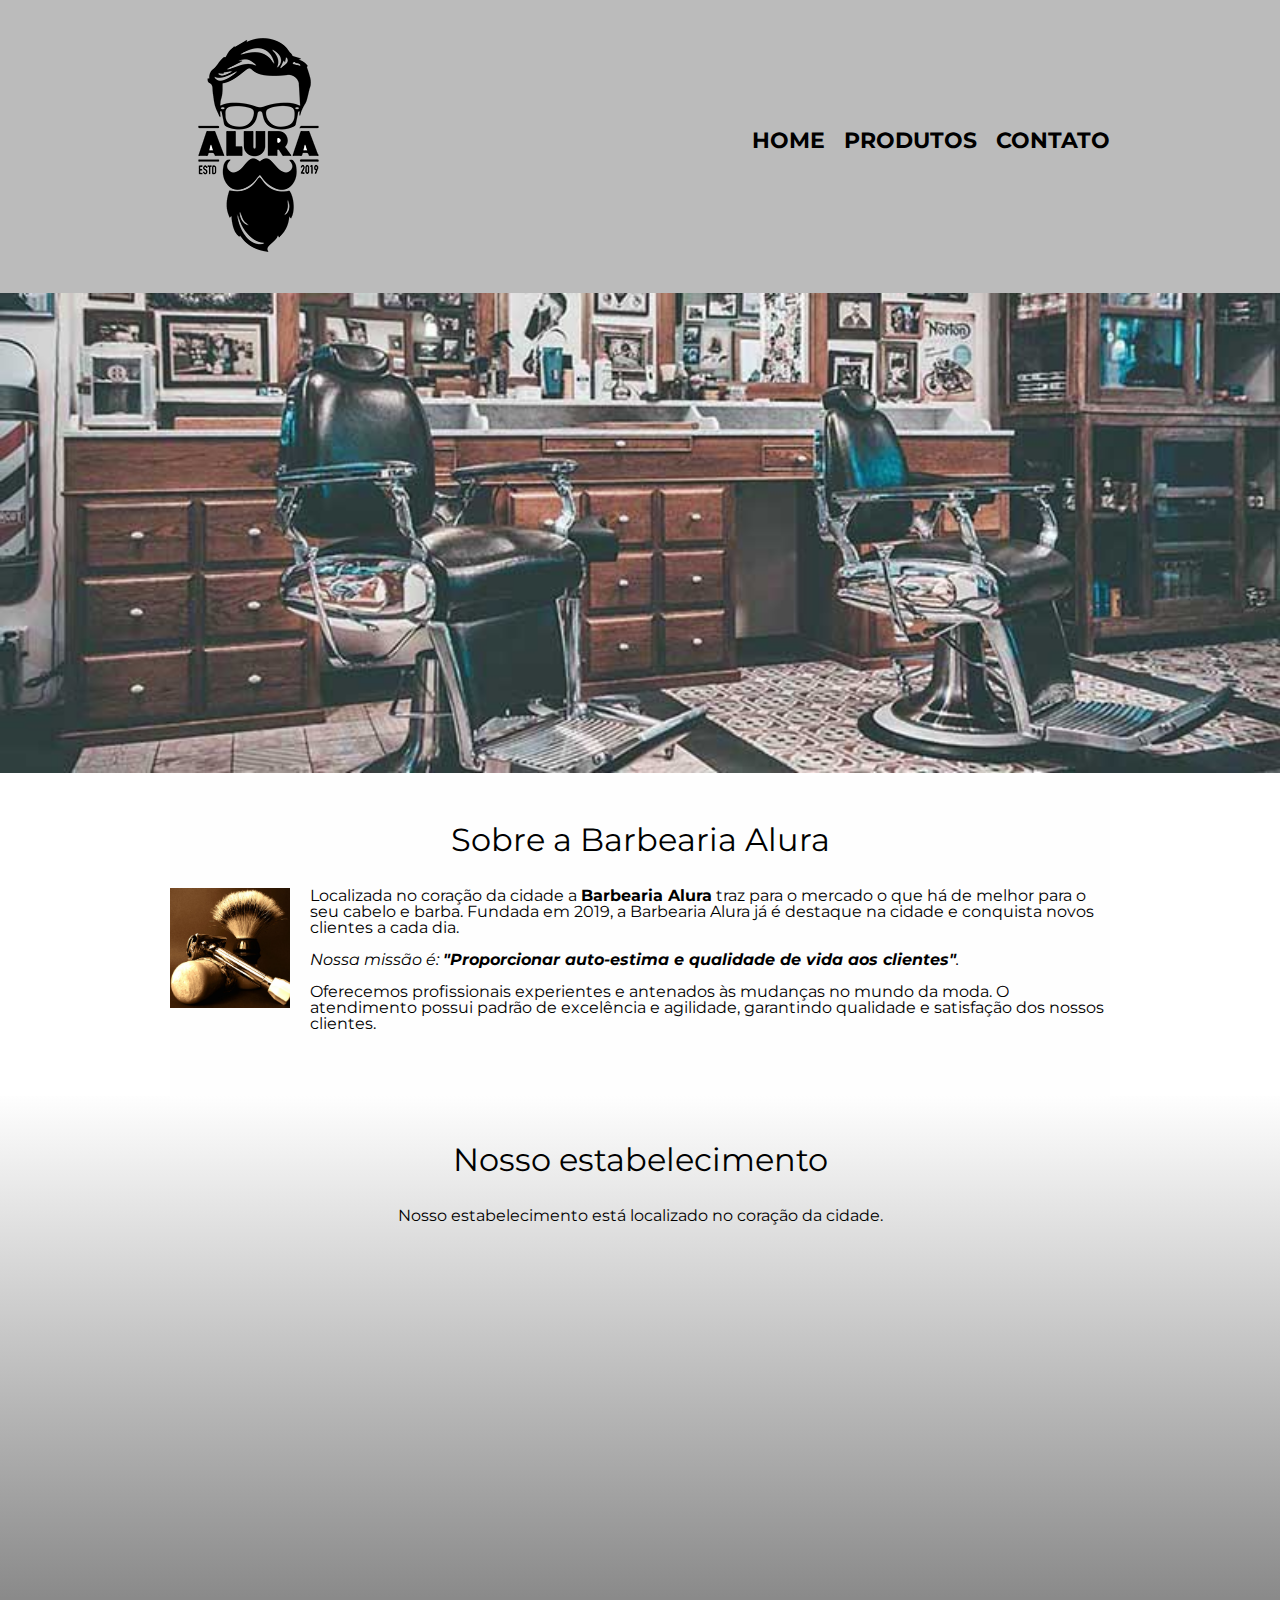
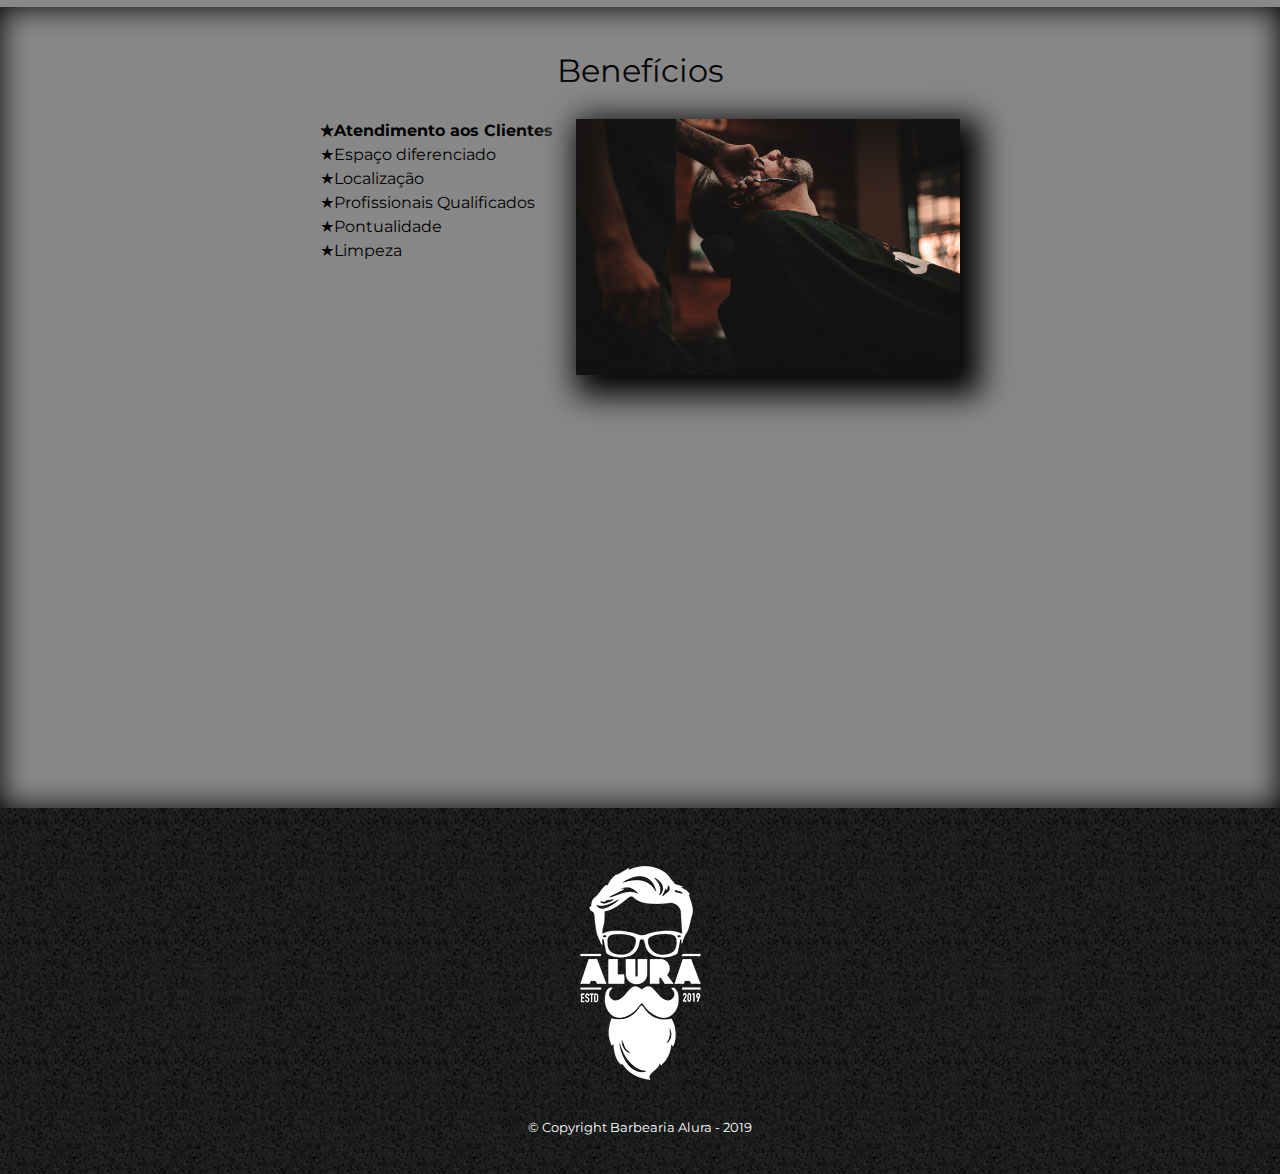
<file: projeto/index.html>
<!DOCTYPE html>
<html lang="pt-br">
	<head>
		<meta charset="UTF-8">
		<meta name="viewport" content="width=device-width">
		<title>Barbearia Alura</title>

		<link rel="stylesheet" href="reset.css">
		<link rel="stylesheet" href="style.css">
		<link href="https://fonts.googleapis.com/css?family=Montserrat&display=swap" rel="stylesheet">
	</head>

	<body>
		<header>
			<div class="caixa">
				<h1><img src="logo.png"></h1>

				<nav>
					<ul>
						<li><a href="index.html">Home</a></li>
						<li><a href="produtos.html">Produtos</a></li>
						<li><a href="contato.html">Contato</a></li>
					</ul>
				</nav>
			</div>
		</header>

		<img class="banner" src="banner.jpg">

		<main>
			<section class="principal">
				<h2 class="titulo-principal">Sobre a Barbearia Alura</h2>

				<img class="utensilios" src="utensilios.jpg" alt="Utensilios de um barbeiro.">
		 
				<p>Localizada no coração da cidade a <strong>Barbearia Alura</strong> traz para o mercado o que há de melhor para o seu cabelo e barba. Fundada em 2019, a Barbearia Alura já é destaque na cidade e conquista novos clientes a cada dia.</p>

				<p id="missao"><em>Nossa missão é: <strong>"Proporcionar auto-estima e qualidade de vida aos clientes"</strong>.</em></p>

				<p>Oferecemos profissionais experientes e antenados às mudanças no mundo da moda. O atendimento possui padrão de excelência e agilidade, garantindo qualidade e satisfação dos nossos clientes.</p>
			</section>

			<section class="mapa">
				<h3 class="titulo-principal">Nosso estabelecimento</h3>
				<p>Nosso estabelecimento está localizado no coração da cidade.</p>

				<div class="mapa-conteudo">
					<iframe src="https://www.google.com/maps/embed?pb=!1m18!1m12!1m3!1d3656.4483278365396!2d-46.63466568562861!3d-23.588249068469487!2m3!1f0!2f0!3f0!3m2!1i1024!2i768!4f13.1!3m3!1m2!1s0x94ce5a2b2ed7f3a1%3A0xab35da2f5ca62674!2sCaelum!5e0!3m2!1spt-BR!2sbr!4v1568814489656!5m2!1spt-BR!2sbr" width="100%" height="300" frameborder="0" style="border:0;" allowfullscreen=""></iframe>
				</div>
				</section>

			<section class="beneficios">
				<h3 class="titulo-principal">Benefícios</h3>
				<div class="conteudo-beneficios">
				<ul class="lista-beneficios">
					<li class="itens">Atendimento aos Clientes</li>
					<li class="itens">Espaço diferenciado</li>
					<li class="itens">Localização</li>
					<li class="itens">Profissionais Qualificados</li>
					<li class="itens">Pontualidade</li>
					<li class="itens">Limpeza</li>
				</ul><img src="beneficios.jpg" class="imagem-beneficios">
				</div>
				<div class="video">
					<iframe width="100%" height="315" src="https://www.youtube.com/embed/wcVVXUV0YUY" frameborder="0" allow="accelerometer; autoplay; encrypted-media; gyroscope; picture-in-picture" allowfullscreen></iframe>
				</div>
			</section>
		</main>

		<footer>
			<img src="logo-branco.png">
			<p class="copyright">&copy; Copyright Barbearia Alura - 2019</p>
		</footer>
	</body>
</html>
</file>
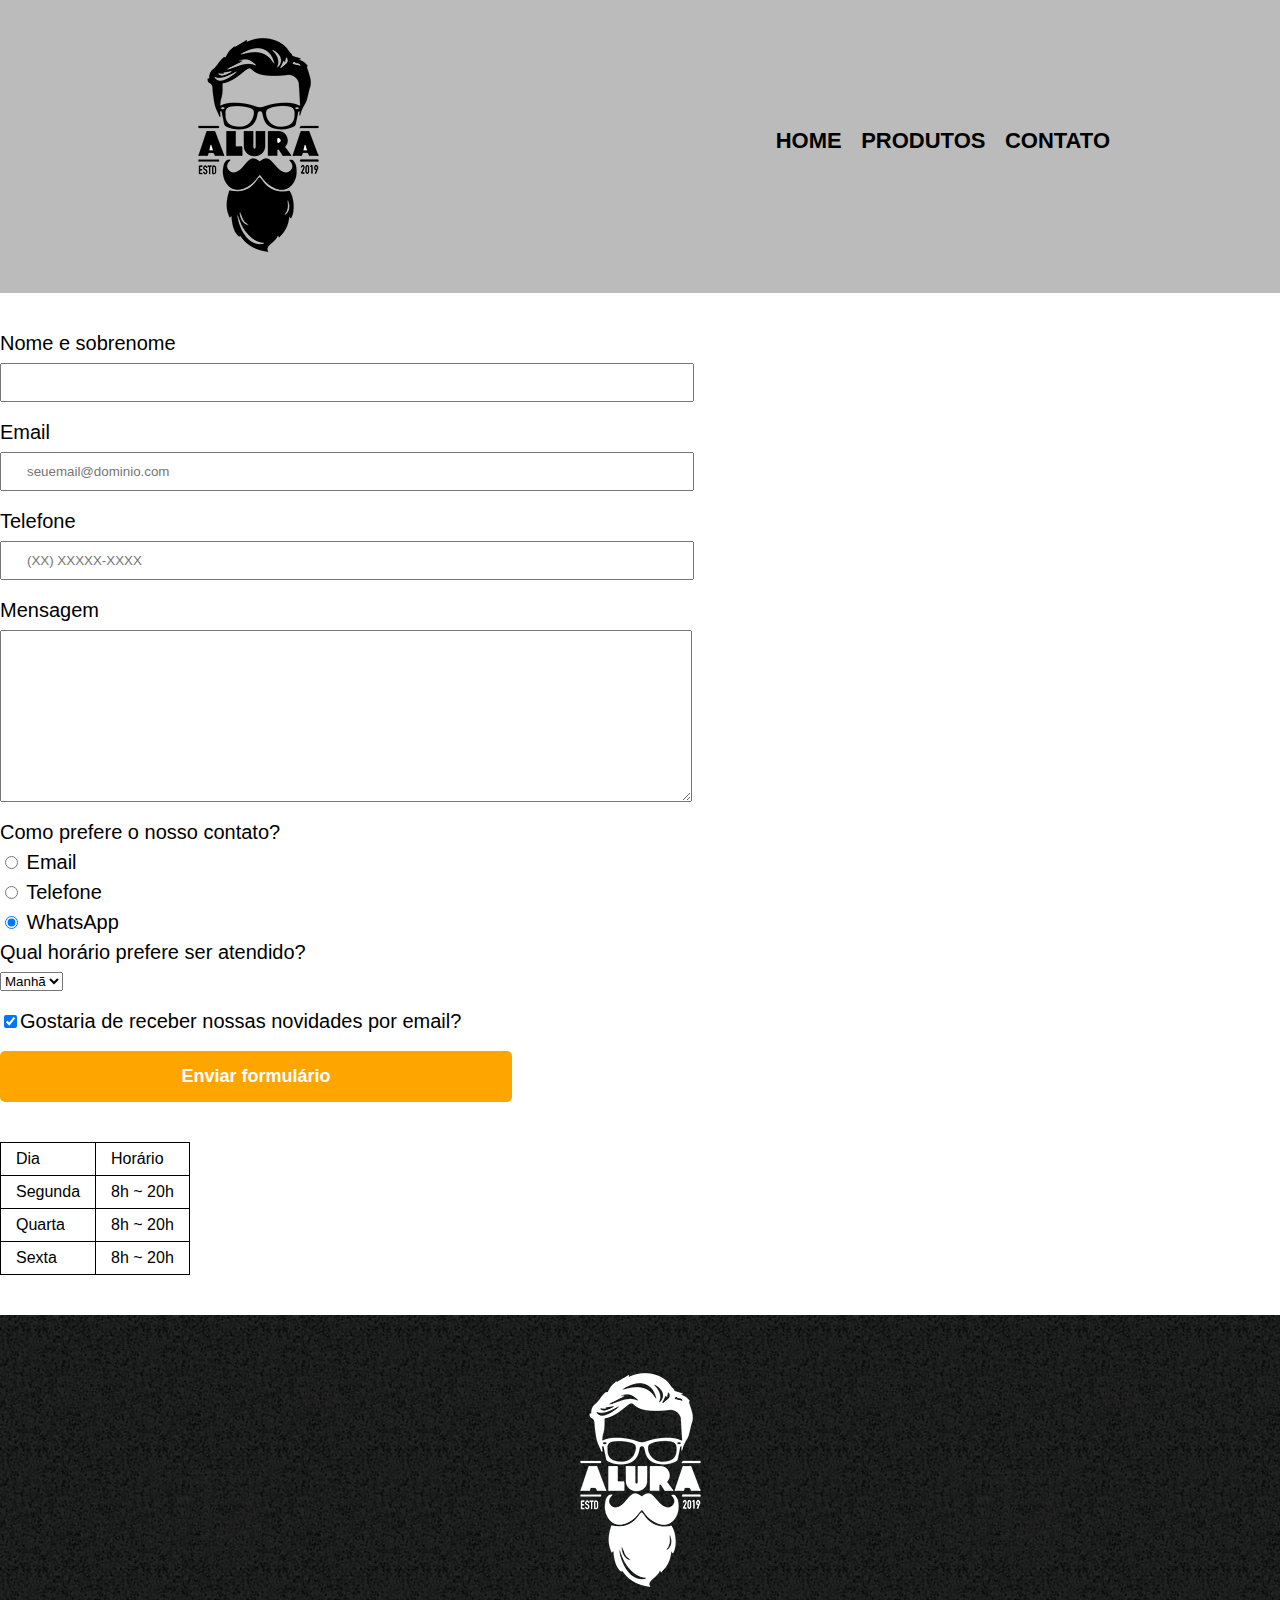
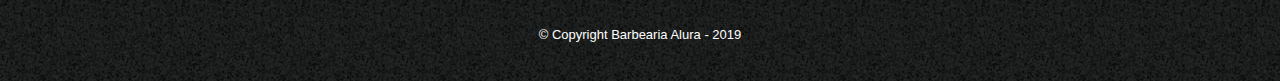
<file: projeto/contato.html>
<!DOCTYPE html>
<html>
	<head>
		<meta charset="UTF-8">
		<title>Contato - Barbearia Alura</title>

		<link rel="stylesheet" href="reset.css">
		<link rel="stylesheet" href="style.css">
	</head>
	<body>
		<header>
			<div class="caixa">
				<h1><img src="logo.png" alt="Logo da Barbearia Alura"></h1>

				<nav>
					<ul>
						<li><a href="index.html">Home</a></li>
						<li><a href="produtos.html">Produtos</a></li>
						<li><a href="contato.html">Contato</a></li>
					</ul>
				</nav>
			</div>
		</header>

		<main>
			<form>
				<label for="nomesobrenome">Nome e sobrenome</label>
				<input type="text" id="nomesobrenome" class="input-padrao" required>

				<label for="email">Email</label>
				<input type="email" id="email" class="input-padrao" required placeholder="seuemail@dominio.com">

				<label for="telefone">Telefone</label>
				<input type="tel" id="telefone" class="input-padrao" required placeholder="(XX) XXXXX-XXXX">

				<label for="mensagem">Mensagem</label>
				<textarea cols="70" rows="10" id="mensagem" class="input-padrao" required></textarea>

				<fieldset>
					<legend>Como prefere o nosso contato?</legend>
					<label for="radio-email"><input type="radio" name="contato" value="email" id="radio-email"> Email</label>
					
					<label for="radio-telefone"><input type="radio" name="contato" value="telefone" id="radio-telefone"> Telefone</label>
					
					<label for="radio-whatsapp"><input type="radio" name="contato" value="whatsapp" id="radio-whatsapp" checked> WhatsApp</label>
				</fieldset>

				<fieldset>
					<legend>Qual horário prefere ser atendido?</legend>
					<select>
						<option>Manhã</option>
						<option>Tarde</option>
						<option>Noite</option>
					</select>
				</fieldset>

				<label class="checkbox"><input type="checkbox" checked>Gostaria de receber nossas novidades por email?</label>

				<input type="submit" value="Enviar formulário" class="enviar">
			</form>

			<table>
				<tr>
					<td>Dia</td>
					<td>Horário</td>
				</tr>
				<tr>
					<td>Segunda</td>
					<td>8h ~ 20h</td>
				</tr>
				<tr>
					<td>Quarta</td>
					<td>8h ~ 20h</td>
				</tr>
				<tr>
					<td>Sexta</td>
					<td>8h ~ 20h</td>
				</tr>
			</table>
		</main>

		<footer>
			<img src="logo-branco.png" alt="Logo da Barbearia Alura">
			<p class="copyright">&copy; Copyright Barbearia Alura - 2019</p>
		</footer>
	</body>
</html>
</file>
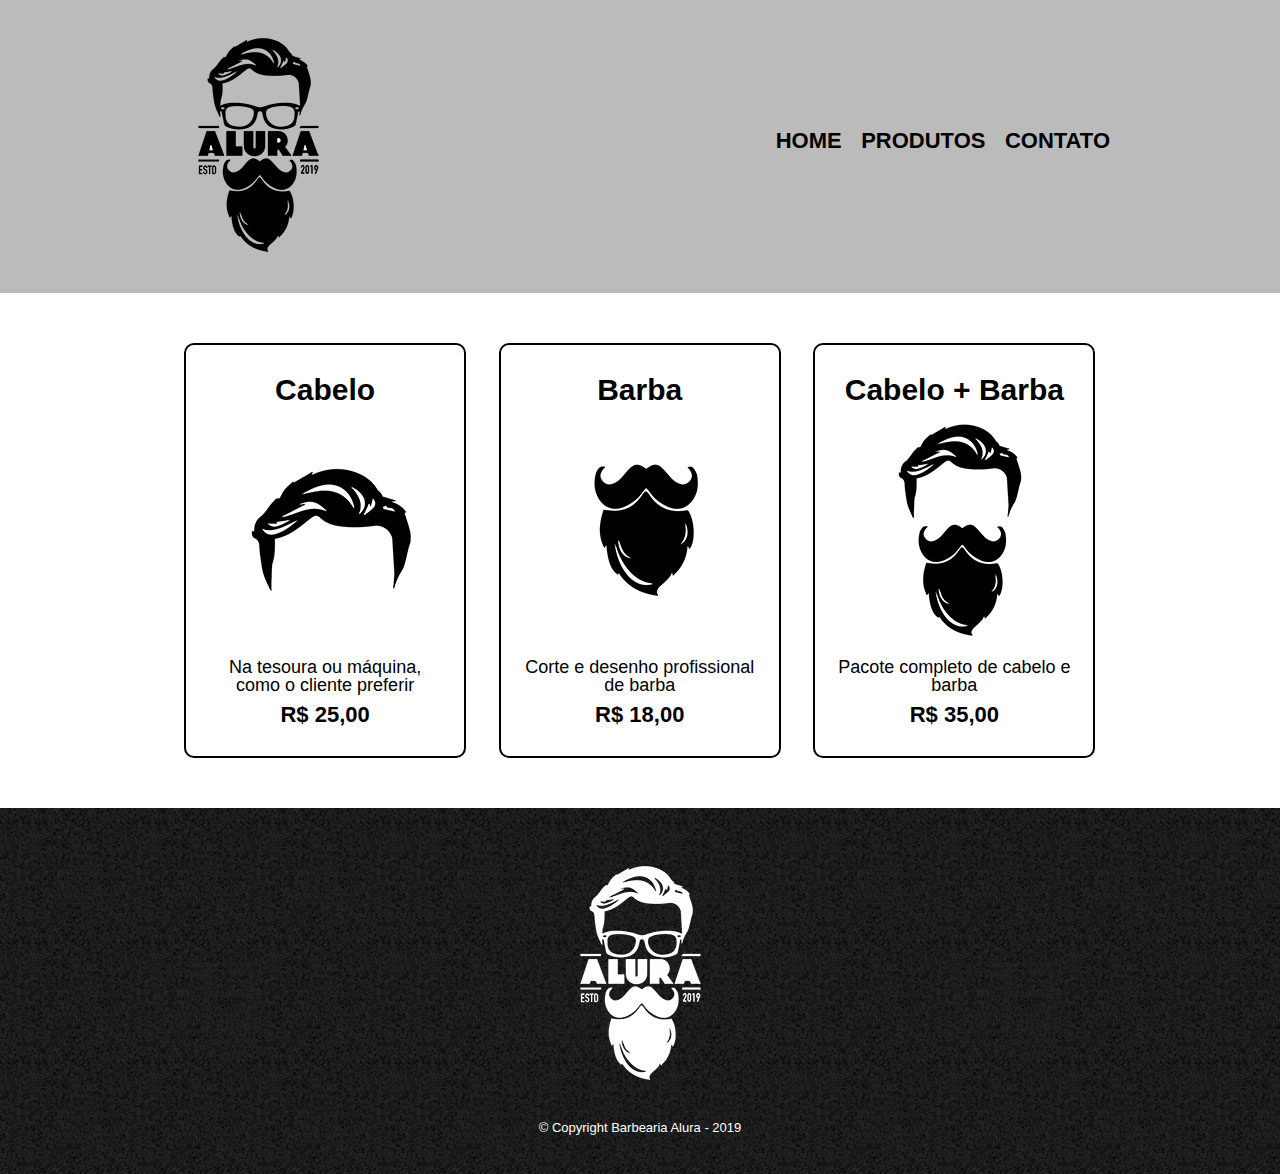
<file: projeto/produtos.html>
<!DOCTYPE html>
<html>
	<head>
		<meta charset="UTF-8">
		<title>Produtos - Barbearia Alura</title>

		<link rel="stylesheet" href="reset.css">
		<link rel="stylesheet" href="style.css">
	</head>
	<body>
		<header>
			<div class="caixa">
				<h1><img src="logo.png"></h1>

				<nav>
					<ul>
						<li><a href="index.html">Home</a></li>
						<li><a href="produtos.html">Produtos</a></li>
						<li><a href="contato.html">Contato</a></li>
					</ul>
				</nav>
			</div>
		</header>

		<main>
			<ul class="produtos">
				<li>
					<h2>Cabelo</h2>
					<img src="cabelo.jpg">
					<p class="produto-descricao">Na tesoura ou máquina, como o cliente preferir</p>
					<p class="produto-preco">R$ 25,00</p>
				</li>
				<li>
					<h2>Barba</h2>
					<img src="barba.jpg">
					<p class="produto-descricao">Corte e desenho profissional de barba</p>
					<p class="produto-preco">R$ 18,00</p>
				</li>
				<li>
					<h2>Cabelo + Barba</h2>
					<img src="cabelo+barba.jpg">
					<p class="produto-descricao">Pacote completo de cabelo e barba</p>
					<p class="produto-preco">R$ 35,00</p>
				</li>
			</ul>
		</main>

		<footer>
			<img src="logo-branco.png">
			<p class="copyright">&copy; Copyright Barbearia Alura - 2019</p>
		</footer>
	</body>
</html>
</file>
<file: projeto/style.css>
body {
	font-family: 'Montserrat', sans-serif;
}

header {
	background: #BBBBBB;
	padding: 20px 0;
}

.caixa {
	position: relative;
	width: 940px;
	margin: 0 auto;
}

nav {
	position: absolute;
	top: 110px;
	right: 0;
}

nav li {
	display: inline;
	margin: 0 0 0 15px;
}

nav a {
	text-transform: uppercase;
	color: #000000;
	font-weight: bold;
	font-size: 22px;
	text-decoration: none;
}

nav a:hover {
	color: #C78C19;
	text-decoration: underline;
}

.produtos {
	width: 940px;
	margin: 0 auto;
	padding: 50px 0;
}

.produtos li {
	display: inline-block;
	text-align: center;
	width: 30%;
	vertical-align: top;
	margin: 0 1.5%;
	padding: 30px 20px;
	box-sizing: border-box;
	border: 2px solid #000000;
	border-radius: 10px;
}

.produtos li:hover {
	border-color: #C78C19;
}

.produtos li:active {
	border-color: #088C19;	
}

.produtos li:hover h2 {
	font-size: 34px;
}

.produtos h2 {
	font-size: 30px;
	font-weight: bold;
}

.produto-descricao {
	font-size: 18px;
}

.produto-preco {
	font-size: 22px;
	font-weight: bold;
	margin-top: 10px;
}

footer {
	text-align: center;
	background: url("bg.jpg");
	padding: 40px 0;
}

.copyright {
	color: #FFFFFF;
	font-size: 13px;
	margin: 20px 0 0;
}

form {
	margin: 40px 0;
}

form label, form legend {
	display:block;
	font-size: 20px;
	margin: 0 0 10px;
}

.input-padrao {
	display: block;
	margin: 0 0 20px;
	padding: 10px 25px;
	width: 50%;
}

.checkbox {
	margin: 20px 0;
}

.enviar {
	width:40%;
	padding: 15px 0;
	background: orange;
	color: white;
	font-weight: bold;
	font-size: 18px;
	border: none;
	border-radius: 5px;
	transition: 1s all;
	cursor: pointer;
}

.enviar:hover {
	background: darkorange;
	transform: scale(1.2);
}

table {
	margin: 20px 0 40px;
}

thead {
	background: #555555;
	color: white;
	font-weight: bold;
}

td, th {
	border: 1px solid #000000;
	padding: 8px 15px;
}


/* css da página inicial */
.banner {
	width:100%;
}

.titulo-principal {
	text-align: center;
	font-size: 2em;
	margin: 0 0 1em;
	clear: left;
}

.principal{
	padding: 3em 0;
	background: #fefefe;
	width: 940px;
	margin: 0 auto;
}

.principal p {
	margin: 0 0 1em;
}

.principal strong {
	font-weight: bold;
}

.principal em {
	font-style: italic;
}

.utensilios {
	width: 120px;
	float: left;
	margin: 0 20px 20px 0;
}

.mapa {
	padding: 3em 0;
	background: linear-gradient(#fefefe,#888888);
}

.mapa-conteudo{
	width: 940px;
	margin: 0 auto;
}

.mapa p {
	margin: 0 0 2em;
	text-align: center;
}

.beneficios {
	padding: 3em 0;
	background: #888888;
	box-shadow: inset 0 0 30px #000000;
}

.conteudo-beneficios{
	width: 640px;
	margin: 0 auto;
}

.lista-beneficios {
	width: 40%;
	display: inline-block;
	vertical-align: top;
}

.itens {
	line-height: 1.5em;
}

.itens:first-child{
	font-weight: bold;
}

.itens:before {
	content: "★";
}

.imagem-beneficios {
	width: 60%;
	opacity: 100%;
	transition: 400ms;
	box-shadow: 10px 10px 30px 10px #000000,-10px -10px 30px 10px #888888;
}

.imagem-beneficios:hover {
	opacity: 60%;
}

.itens:first-child{
	font-weight: bold;
}

.video {
	width: 560px;
	margin: 2em auto;
}

@media screen and (max-width: 480px) {
	.caixa, .principal, .conteudo-beneficios, .mapa-conteudo, .video {
		width: auto;
	}

	h1 {
		text-align: center;
	}

	nav {
		position: static;
	}

	.lista-beneficios, .imagem-beneficios {
		width: 100%;
	}


}
</file>
